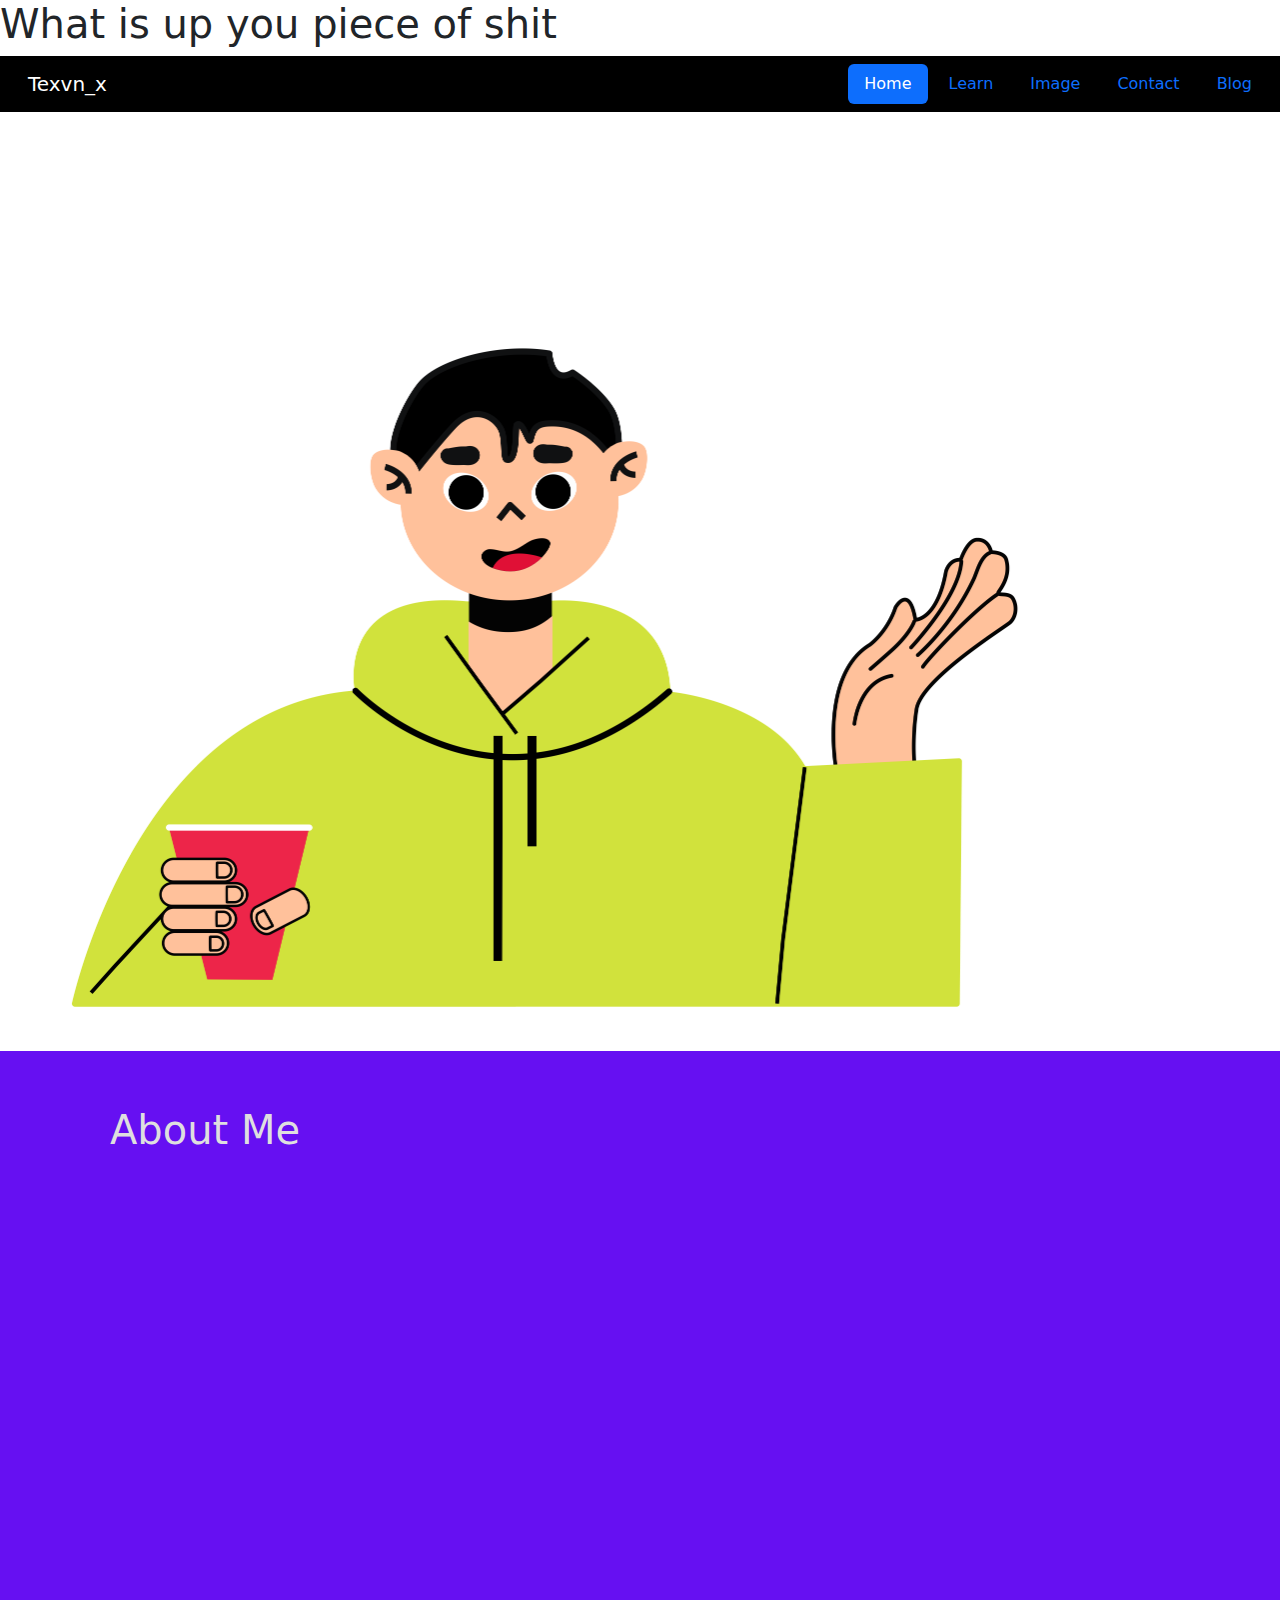
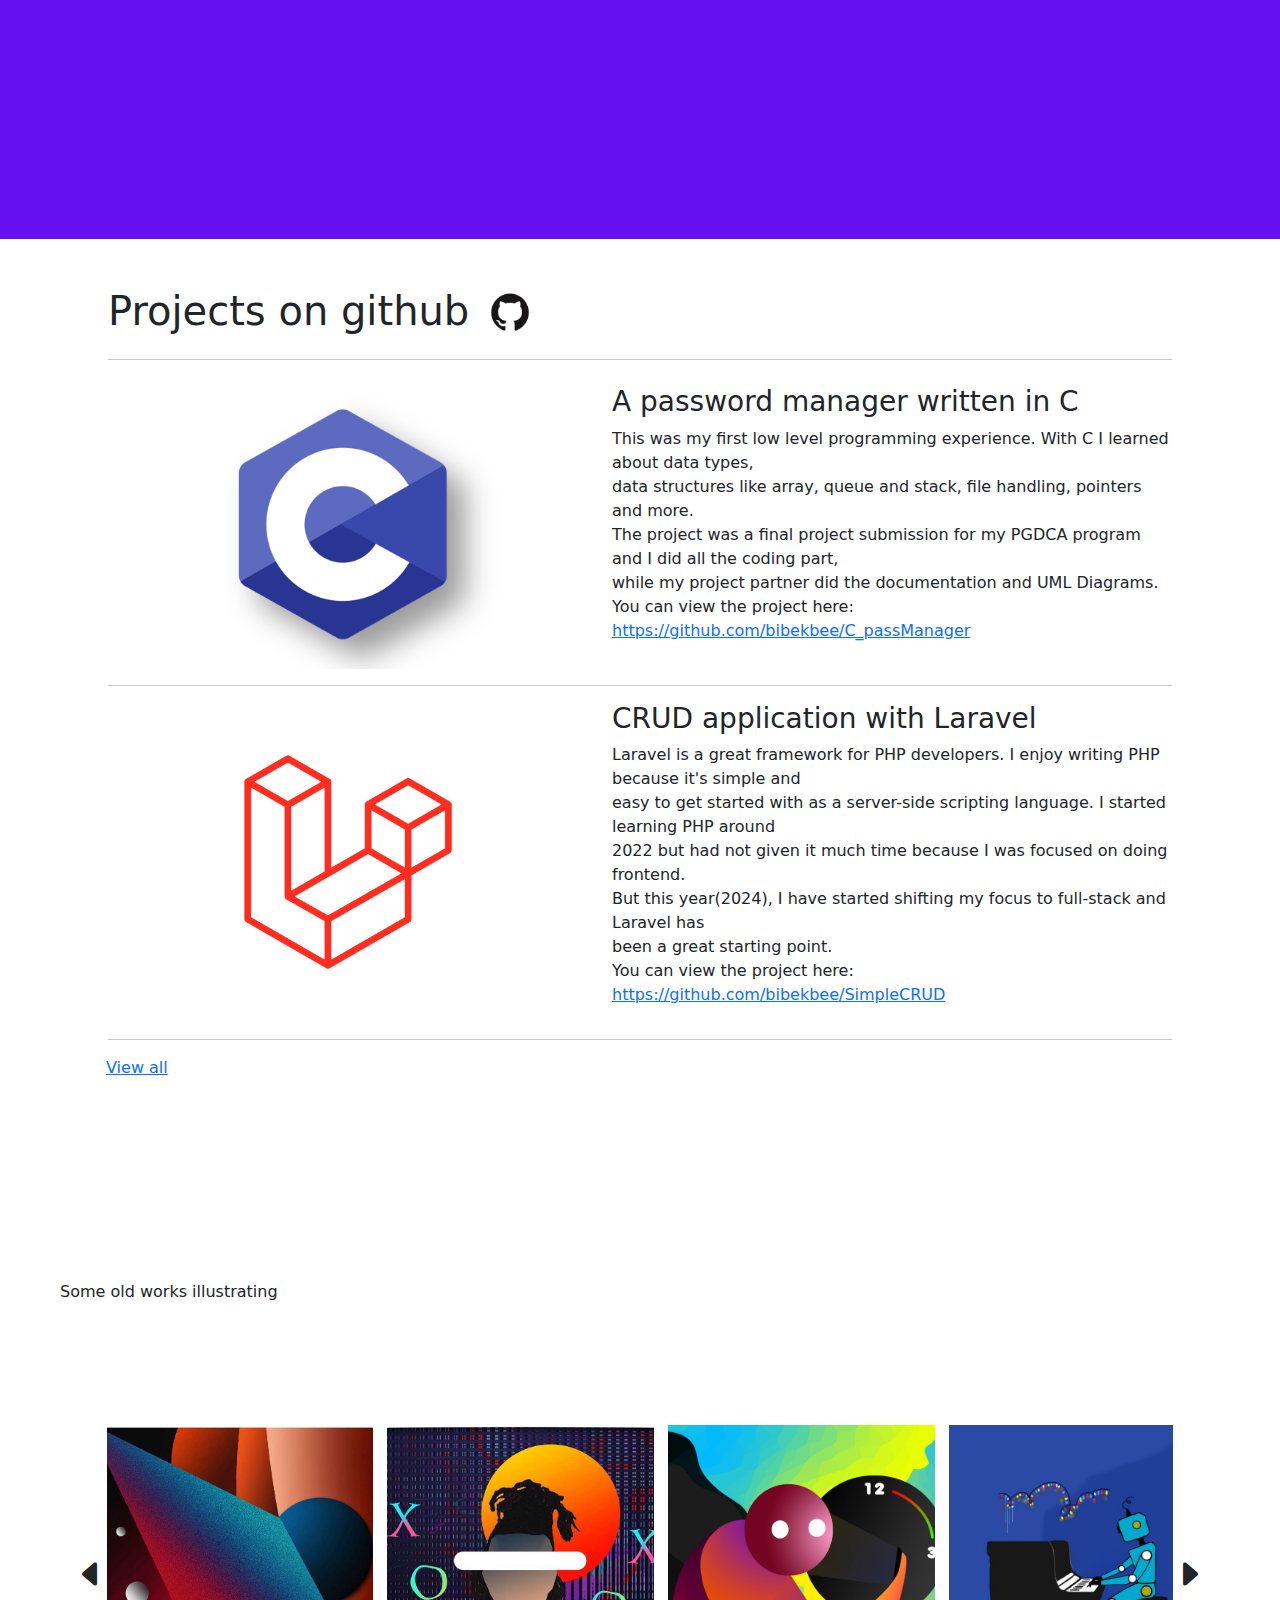
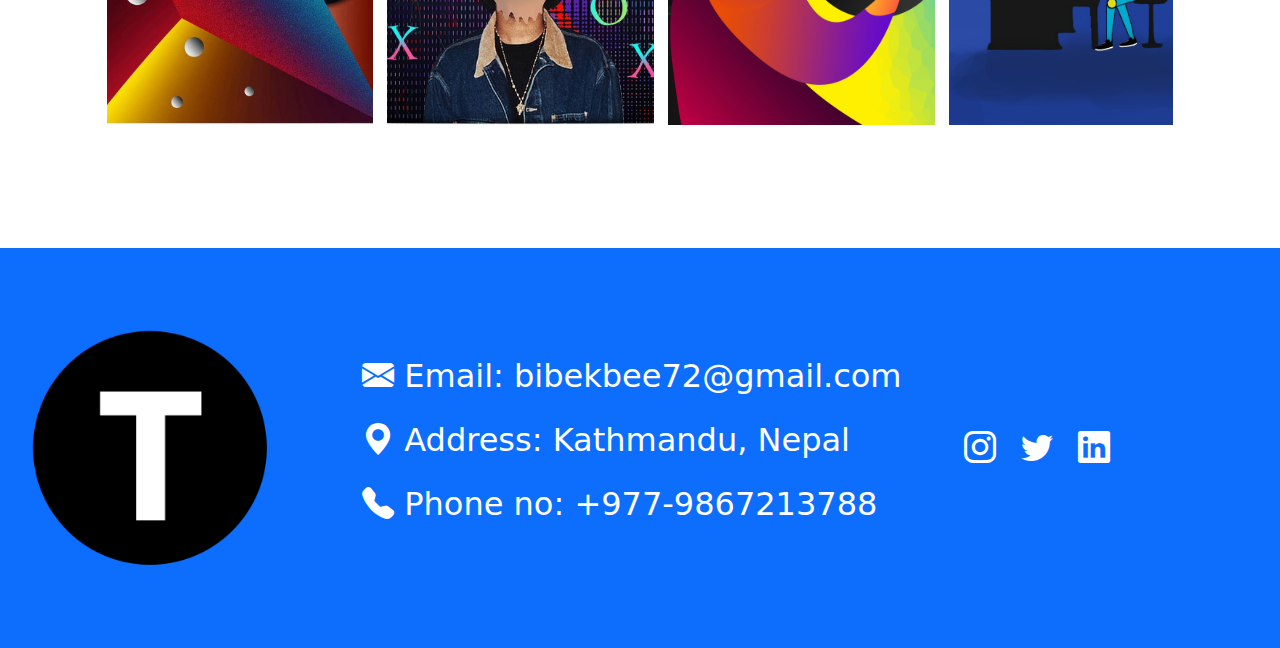
<file: index.html>
<!DOCTYPE html>
<html lang="en">
<head>
  <title>Texvn_x</title>
  <meta charset="utf-8">
  <meta name="viewport" content="width=device-width, initial-scale=1">
  <link href="https://unpkg.com/aos@2.3.1/dist/aos.css" rel="stylesheet">
  <link href="https://cdn.jsdelivr.net/npm/bootstrap@5.2.1/dist/css/bootstrap.min.css" rel="stylesheet">
  <script src="https://cdn.jsdelivr.net/npm/bootstrap@5.2.1/dist/js/bootstrap.bundle.min.js"></script>
  <link rel="stylesheet" href="https://cdn.jsdelivr.net/npm/bootstrap-icons@1.9.1/font/bootstrap-icons.css">
  <link rel="shortcut icon" type="img/png" href="images/small_logo.png">
  <link rel="stylesheet" href="style.css">
  <script src="script.js" defer></script>
  <script src="prjScript.js" defer></script>
</head>
<body>
  <h1> What is up you piece of shit </h1>
       
    <header>
        <nav class="navbar navbar-expand-sm bg-black navbar-dark">
            <div class="container-fluid">
      
                <a class="navbar-brand px-3" href="index.html">Texvn_x</a>
                <button class="navbar-toggler" type="button" data-bs-toggle="offcanvas" data-bs-target="#demo">
                    <span class="navbar-toggler-icon"></span>
                </button>
              

                <div class="offcanvas offcanvas-start" id="demo">
                    
                    <div class="offcanvas-body d-flex flex-sm-row flex-column justify-content-sm-end">
                        <div class="d-flex justify-content-end">
                            <button type="button" class="btn-close d-lg-none" data-bs-dismiss="offcanvas"></button>
                        </div>
                        <div class="d-flex justify-content-sm-end">
                            <ul class="nav nav-pills flex-sm-row flex-column" id="myTab">
                            
                                <li class="nav-item">
                                <a class="nav-link active" href="#">Home</a>
                                </li>
                                
                                <li class="nav-item">
                                <a class="nav-link" href="Learn.html">Learn</a>
                                </li>
                                
                                <li class="nav-item">
                                <a class="nav-link" href="about.html">Image</a>
                                </li>
                                
                                <li class="nav-item">
                                <a class="nav-link" href="contact.html">Contact</a>
                                </li>

                                <li class="nav-item">
                                    <a id="blog" class="nav-link" href="https://csmadestupid.blogspot.com/">Blog</a>
                                </li>
                                  
                            </ul>
                        </div>                       
                    </div>
                </div>
            </div>
        </nav>     
    </header>
        
    <main>
            <div class="dark"> 
                <div calss="greeting">
                    <p class="callvan">Hi there, <br> I'm Bibek</p>
                </div>
                <div class="col-lg-5 col-sm-5 col-md-5">
                    <img class="mt-5" id="circle" loading="lazy" decoding="async" fetchpriority="high" src="images/manwithcup2.png">
                </div>
                
                <div class="col-lg-2 d-sm-none d-md-none">
                    <ul>
                        <li>.</li>
                        <li>.</li>
                        <li>.</li>
                    </ul>
                </div>
                  
            </div>
            

            <div class="container-fluid take-color box gup" >
                <h1 class="textDec pb-2">About Me</h1>
                <div data-aos="fade-up" data-aos-delay="50" data-aos-duration="500">
                    <p class="vanspace2"> 
                        Completing my studies with a diploma in computer application and a bachelor of art major in economics and statistics has given me a broad skill set that combines the social sciences and technology. My knowledge of human behavior and economic principles has been enhanced by my academic background in psychology and economics. 
                        My concentration on statistics and computer applications has sparked my interest in data science.<br><br>
                        I have a strong background in frontend web development and am skilled in React. A basic knowledge of a broad range of programming languages, including PHP, Python, C++, and C, is also part of my toolkit, helping me easily adjust to ever-changing technological environments.
                        <br><br>
                        Beyond academia and coding, I find comfort in the stoic philosophy, which directs my response to obstacles with resilience and a clear mind.
                        <br><br>
                        Outside of my professional pursuits, you'll often find me indulging in my creative side—whether it's sketching, painting, or strumming melodies on my guitar. I also enjoy the adrenaline rush of basketball games and listening to hip-hop music.
                        <br><br>
                        Let's get in touch and look for ways we can work together, innovate, and develop.
                        <br>
                    </p>
                    <span id="spacer"></span>
                </div>
            </div>

            <div class="container-fluid mt-5">
                <div class="m-inline">
                    <div class="d-flex gap-3">
                        <h1>Projects on github</h1>
                        <a href="https://github.com/bibekbee" target='_blank'><img src="images/github.png" alt="github icon" height="50px" width="50px"/></a>
                    </div>
                <hr>
                <div class="d-md-flex gap-4">
                    <div class="mt-n1">
                        <img class="pro-w" src="images/c-programming.png" alt="C programming"/>
                    </div>
                    <div class="d-flex flex-column justify-content-center">
                        <h3>A password manager written in C</h3>
                        <p>
                            This was my first low level programming experience. With C I learned about data types, <br>
                            data structures like array, queue and stack, file handling, pointers and more.<br>
                            The project was a final project submission for my PGDCA program and I did all the coding part,<br>
                            while my project partner did the documentation and UML Diagrams.<br>
                            You can view the project here:<br>
                            <a class="C-link" id='link' href="https://github.com/bibekbee/C_passManager"></a>
                        </p>
                    
                    </div>
                </div>
                </div>
                <hr class="m-inline">

                <div class="m-inline">
                <div class="d-md-flex gap-4">
                    <div class="mt-n1">
                        <img class="pro-w" src="images/laravel.png" alt="C programming"/>
                    </div>
                    <div class="d-flex flex-column justify-content-center">
                        <h3>CRUD application with Laravel</h3>
                        <p>
                            Laravel is a great framework for PHP developers. I enjoy writing PHP because it's simple and <br>
                            easy to get started with as a server-side scripting language. I started learning PHP around<br>
                            2022 but had not given it much time because I was focused on doing frontend.<br>
                            But this year(2024), I have started shifting my focus to full-stack and Laravel has<br>
                            been a great starting point.<br>
                            You can view the project here:<br>
                            <a class="C-link" id='link2' href="https://github.com/bibekbee/SimpleCRUD"></a>
                        </p>
                    
                    </div>
                </div>
                </div>
                <hr class="m-inline">
            </div>

            <div class="m-inline" style="padding-left:10px">
                <a href="projects.html"> View all </a> 
            </div>

            <div class="container-fluid  bg-body">
                <h1 class="illustration display-1 fw-bold ps-5 pt-5" data-aos="fade-down" data-aos-delay="100" data-aos-duration="300">
                   Illustrations
                 </h1>
                 <p class="illustration size-md ps-5 pt-5">Some old works illustrating</p>
                 <div class="d-flex justify-content-center mb-5">
                    <div class=" wrapper">
                        <i class="bi bi-caret-left-fill" id="left"></i>
                        <div class="carousel">
                            <img loading="lazy" src="images/texture.jpg" alt="Gradient Image">
                            <img loading="lazy" src="images/week.jpg" alt="Gradient Image">
                            <img loading="lazy" src="images/mobilr.jpg" alt="Man Image">
                            <img loading="lazy" src="images/piano.png" alt="Robo Image">
                            <img loading="lazy" src="images/tcup.jpg" alt="Hen Image">
                            <img loading="lazy" src="images/gradient.jpg" alt="Gradient Image">
                            <img loading="lazy" src="images/colbot.jpg" alt="Gradient Image">
                            <img loading="lazy" src="images/cock.jpg" alt="Gradient Image">
                            <img loading="lazy" src="images/man.jpg" alt="Gradient Image">
                        </div>
                        <i class="bi bi-caret-right-fill" id="right"></i>
                    </div>
                </div>
            </div>

            
        </main>

        <footer>
            <div class=" bg-primary box2">

                <div>
                    <img src="images/logo.png" alt="LOGO" class="Logoimg">
                </div>
                
                <div class="d-flex flex-column">
                    <div class="d-flex pkal">
                        <i class="bi bi-envelope-fill"></i>
                        <p>Email: bibekbee72@gmail.com</p>
                    </div>
                    <div class="d-flex pkal">
                        <i class="bi bi-geo-alt-fill"></i>
                        <p>Address: Kathmandu, Nepal</p>
                    </div>
                    <div class="d-flex pkal">
                        <i class="bi bi-telephone-fill"></i>
                        <p>Phone no: +977-9867213788</p>
                    </div>
                </div>
                
                <div class="social">
                    <a href="https://www.instagram.com/texvn_x/?hl=en"><i class="bi bi-instagram"></i></a> 
                    <a href="https://twitter.com/Nilbib3"><i class="bi bi-twitter"></i></a>
                    <a href="https://www.linkedin.com/in/bibek-bhattarai-28a607151/"><i class="bi bi-linkedin"></i></a>
                </div>
                
            </div>
        </footer>    

    <script src="https://unpkg.com/aos@2.3.1/dist/aos.js"></script>
            <script>
                AOS.init();
            </script>
     
</body>
</html>
</file>
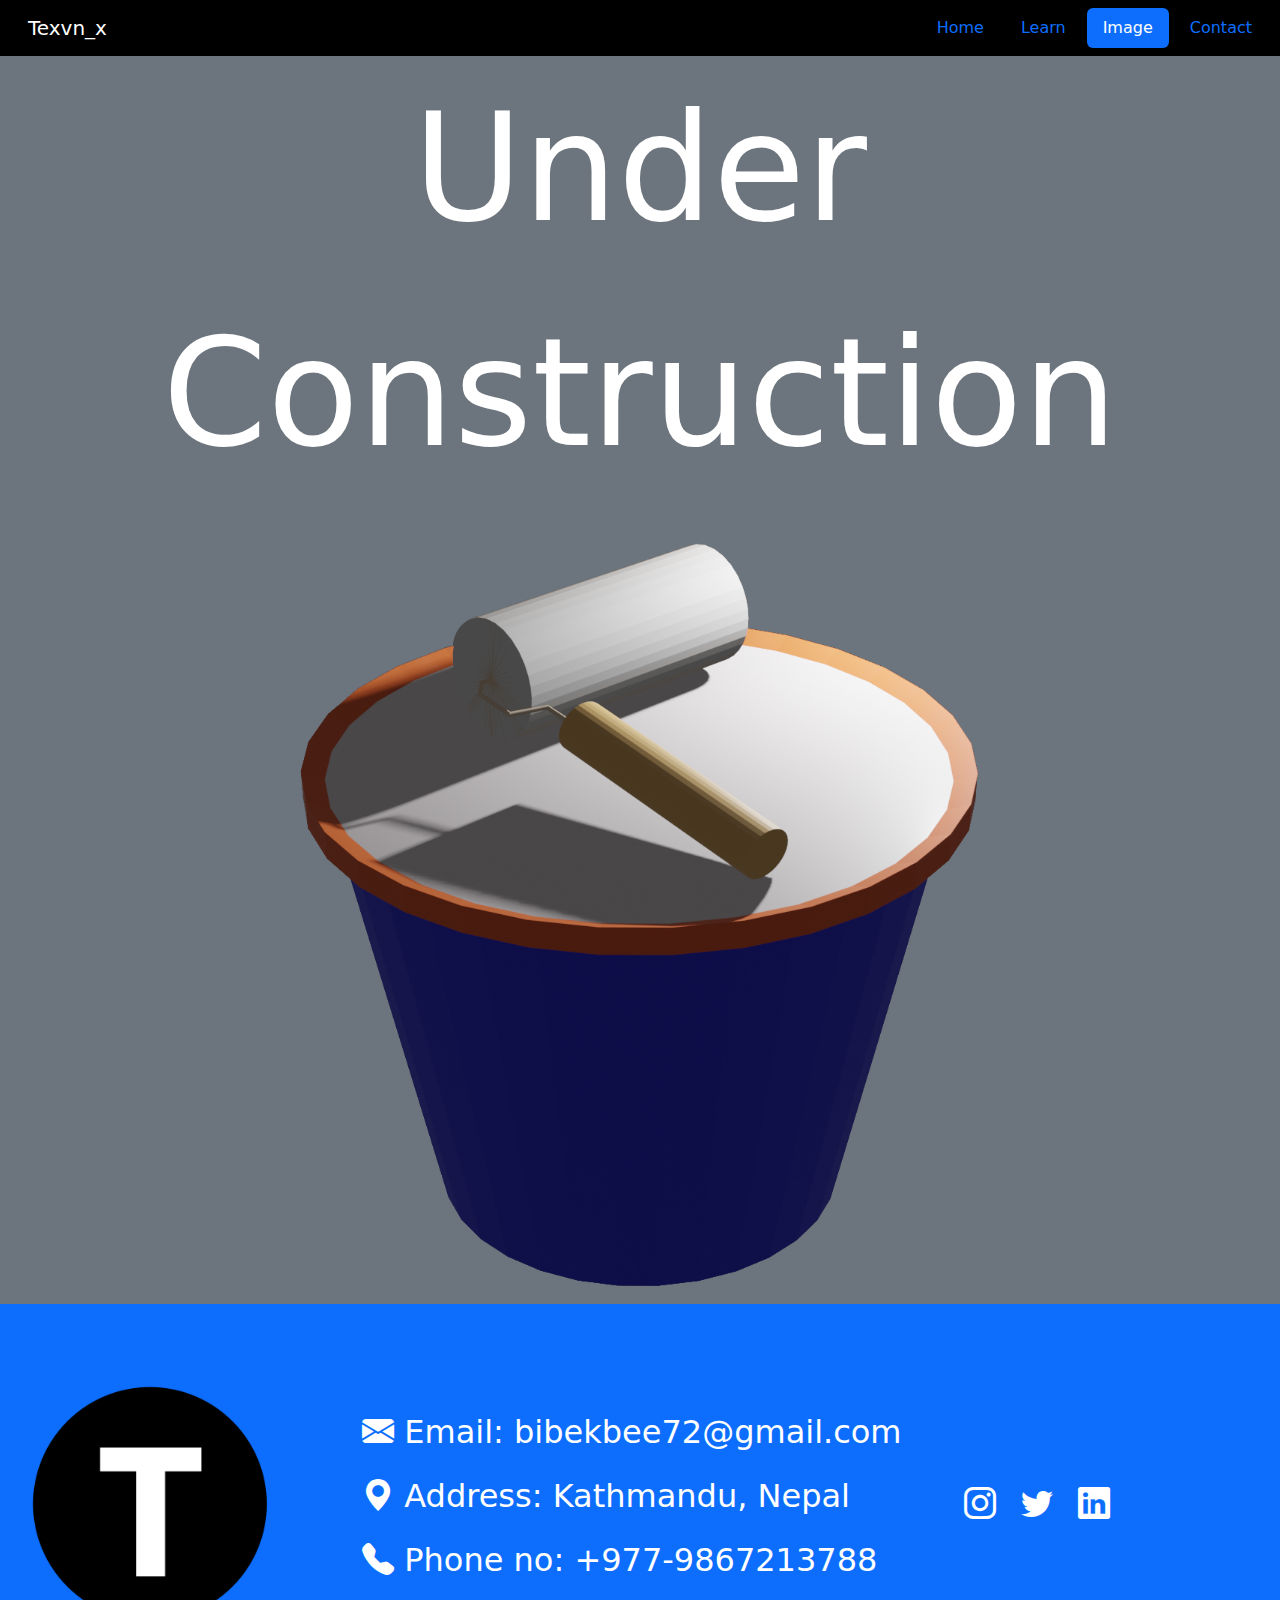
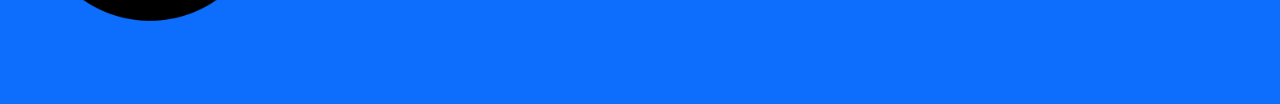
<file: about.html>
<!DOCTYPE html>
<html lang="en">
<head>
  <title>Texvn_x</title>
  <meta charset="utf-8">
  <meta name="viewport" content="width=device-width, initial-scale=1">
  <link href="https://unpkg.com/aos@2.3.1/dist/aos.css" rel="stylesheet">
  <link href="https://cdn.jsdelivr.net/npm/bootstrap@5.2.1/dist/css/bootstrap.min.css" rel="stylesheet">
  <script src="https://cdn.jsdelivr.net/npm/bootstrap@5.2.1/dist/js/bootstrap.bundle.min.js"></script>
  <link rel="stylesheet" href="https://cdn.jsdelivr.net/npm/bootstrap-icons@1.9.1/font/bootstrap-icons.css">
  <link rel="stylesheet" href="style.css">
  <script src="script.js" defer></script>
</head>
<body>
       
    <header>
        <nav class="navbar navbar-expand-sm bg-black navbar-dark">
            <div class="container-fluid">
      
                <a class="navbar-brand px-3" href="index.html">Texvn_x</a>
                <button class="navbar-toggler" type="button" data-bs-toggle="offcanvas" data-bs-target="#demo">
                    <span class="navbar-toggler-icon"></span>
                </button>
              

                <div class="offcanvas offcanvas-start" id="demo">
                    <div class="offcanvas-body d-flex flex-sm-row flex-column justify-content-sm-end">
                        <div class="d-flex justify-content-end">
                            <button type="button" class="btn-close d-lg-none" data-bs-dismiss="offcanvas"></button>
                        </div>
                        <div class="d-flex justify-content-sm-end">
                            <ul class="nav nav-pills flex-sm-row flex-column" id="myTab">
                            
                                <li class="nav-item">
                                <a class="nav-link" href="index.html">Home</a>
                                </li>
                                <li class="nav-item">
                                <a class="nav-link" href="Learn.html">Learn</a>
                                </li>
                                <li class="nav-item">
                                <a class="nav-link active" href="#">Image</a>
                                </li>
                                <li class="nav-item">
                                <a class="nav-link" href="contact.html">Contact</a>
                                </li>
    
                            </ul>
                        </div>                       
                    </div>
                </div>
            </div>
        </nav>     
    </header>

    <main>
        <div class="bg-secondary box" id="about-para">
            <p>Under Construction</p>
            <div class="d-flex justify-content-center">
                <img src="images/PaintBox2.png" alt="paint">
            </div>
            
        </div>

    </main>

    <footer>
        <div class="bg-primary box2">

            <div>
                <img src="images/logo.png" alt="LOGO" class="Logoimg">
            </div>
            
            <div class="d-flex flex-column">
                <div class="d-flex pkal">
                    <i class="bi bi-envelope-fill"></i>
                    <p>Email: bibekbee72@gmail.com</p>
                </div>
                <div class="d-flex pkal">
                    <i class="bi bi-geo-alt-fill"></i>
                    <p>Address: Kathmandu, Nepal</p>
                </div>
                <div class="d-flex pkal">
                    <i class="bi bi-telephone-fill"></i>
                    <p>Phone no: +977-9867213788</p>
                </div>
            </div>
            
            <div class="social">
                <a href="https://www.instagram.com/texvn_x/?hl=en"><i class="bi bi-instagram"></i></a> 
                <a href="https://twitter.com/Nilbib3"><i class="bi bi-twitter"></i></a>
                <a href="https://www.linkedin.com/in/bibek-bhattarai-28a607151/"><i class="bi bi-linkedin"></i></a>
            </div>
            
        </div>
    </footer>    

<script src="https://unpkg.com/aos@2.3.1/dist/aos.js"></script>
        <script>
            AOS.init();
          </script>
</body>
</html>
</file>
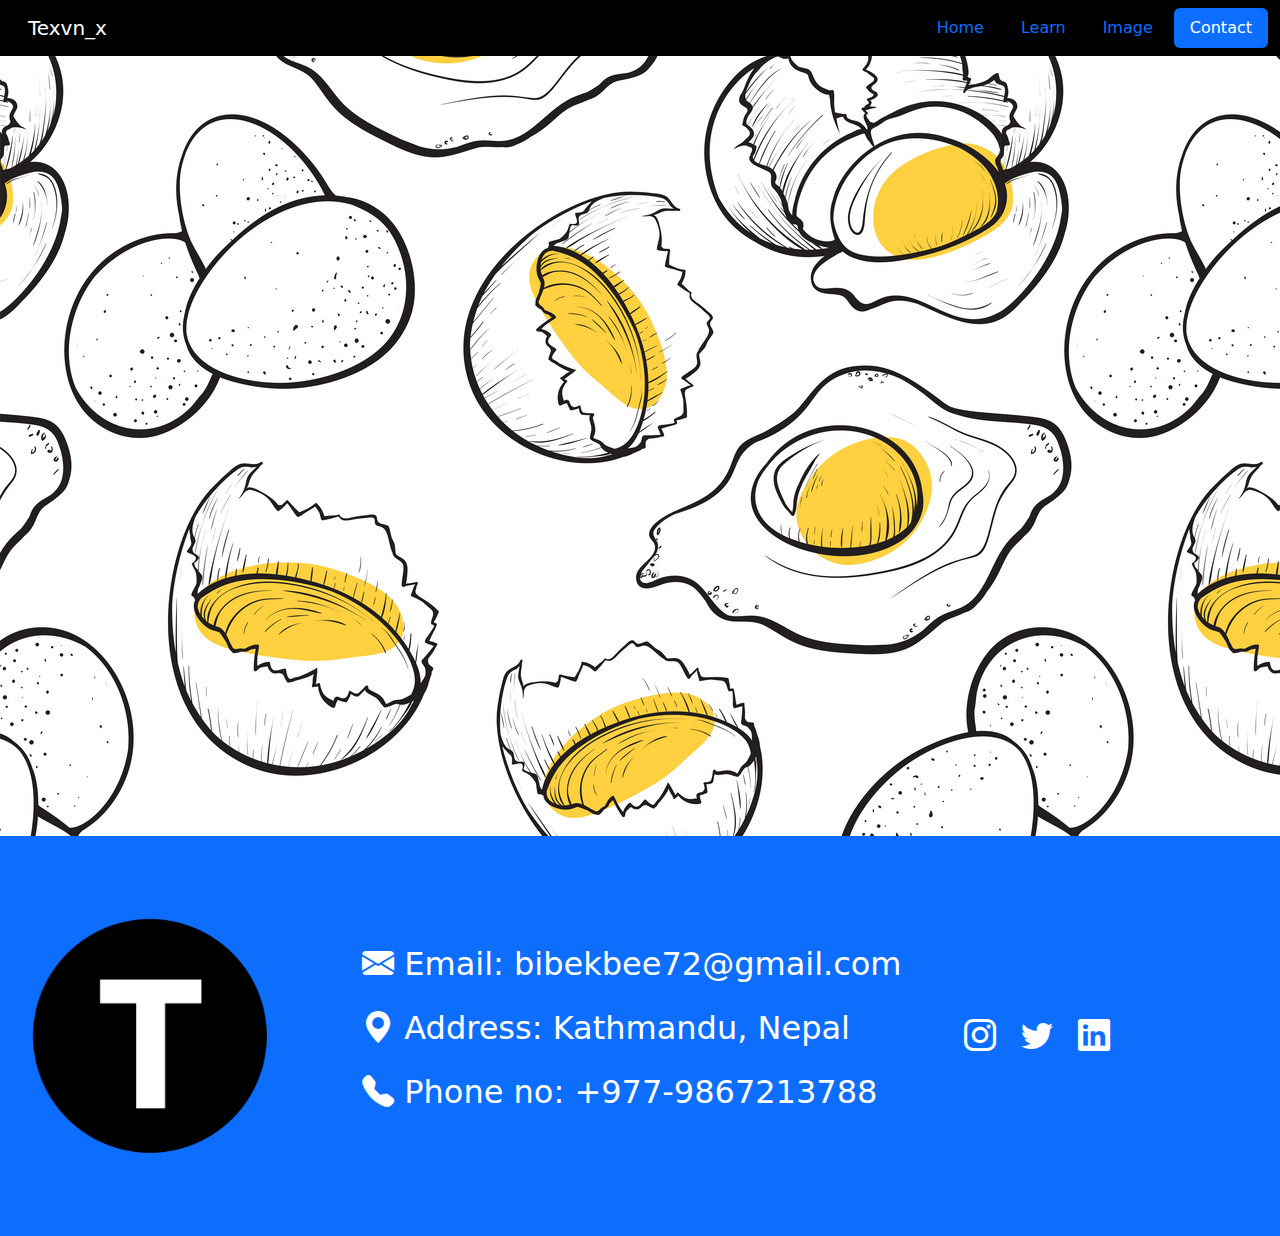
<file: contact.html>
<!DOCTYPE html>
<html lang="en">
<head>
  <title>Texvn_x</title>
  <meta charset="utf-8">
  <meta name="viewport" content="width=device-width, initial-scale=1">
  <link href="https://unpkg.com/aos@2.3.1/dist/aos.css" rel="stylesheet">
  <link href="https://cdn.jsdelivr.net/npm/bootstrap@5.2.1/dist/css/bootstrap.min.css" rel="stylesheet">
  <script src="https://cdn.jsdelivr.net/npm/bootstrap@5.2.1/dist/js/bootstrap.bundle.min.js"></script>
  <link rel="stylesheet" href="https://cdn.jsdelivr.net/npm/bootstrap-icons@1.9.1/font/bootstrap-icons.css">
  <link rel="stylesheet" href="style.css">
  <script src="script.js" defer></script>
</head>
<body>
       
    <header>
        <nav class="navbar navbar-expand-sm bg-black navbar-dark">
            <div class="container-fluid">
      
                <a class="navbar-brand px-3" href="index.html">Texvn_x</a>
                <button class="navbar-toggler" type="button" data-bs-toggle="offcanvas" data-bs-target="#demo">
                    <span class="navbar-toggler-icon"></span>
                </button>
              

                <div class="offcanvas offcanvas-start" id="demo">
                    
                    <div class="offcanvas-body d-flex flex-sm-row flex-column justify-content-sm-end">
                        <div class="d-flex justify-content-end">
                            <button type="button" class="btn-close d-lg-none" data-bs-dismiss="offcanvas"></button>
                        </div>
                        <div class="d-flex justify-content-sm-end">
                            <ul class="nav nav-pills flex-sm-row flex-column" id="myTab">
                            
                                <li class="nav-item">
                                <a class="nav-link" href="index.html">Home</a>
                                </li>
                                
                                <li class="nav-item">
                                <a class="nav-link" href="Learn.html">Learn</a>
                                </li>
                               
                                <li class="nav-item">
                                <a class="nav-link" href="about.html">Image</a>
                                </li>
                              
                                <li class="nav-item">
                                <a class="nav-link active" href="#">Contact</a>
                                </li>
                         
                            </ul>
                        </div>                       
                    </div>
                </div>
            </div>
        </nav>     
    </header>

    <main>
        <div class="bg-secondary d-flex justify-content-center box imgcut">
            
        </div>

    </main>

    <footer>
        <div class=" bg-primary box2">

            <div>
                <img src="images/logo.png" alt="LOGO" class="Logoimg">
            </div>
            
            <div class="d-flex flex-column">
                <div class="d-flex pkal">
                    <i class="bi bi-envelope-fill"></i>
                    <p>Email: bibekbee72@gmail.com</p>
                </div>
                <div class="d-flex pkal">
                    <i class="bi bi-geo-alt-fill"></i>
                    <p>Address: Kathmandu, Nepal</p>
                </div>
                <div class="d-flex pkal">
                    <i class="bi bi-telephone-fill"></i>
                    <p>Phone no: +977-9867213788</p>
                </div>
            </div>
            
            <div class="social">
                <a href="https://www.instagram.com/texvn_x/?hl=en"><i class="bi bi-instagram"></i></a> 
                <a href="https://twitter.com/Nilbib3"><i class="bi bi-twitter"></i></a>
                <a href="https://www.linkedin.com/in/bibek-bhattarai-28a607151/"><i class="bi bi-linkedin"></i></a>
            </div>
            
        </div>
    </footer>    

<script src="https://unpkg.com/aos@2.3.1/dist/aos.js"></script>
        <script>
            AOS.init();
          </script>
</body>
</html>
</file>
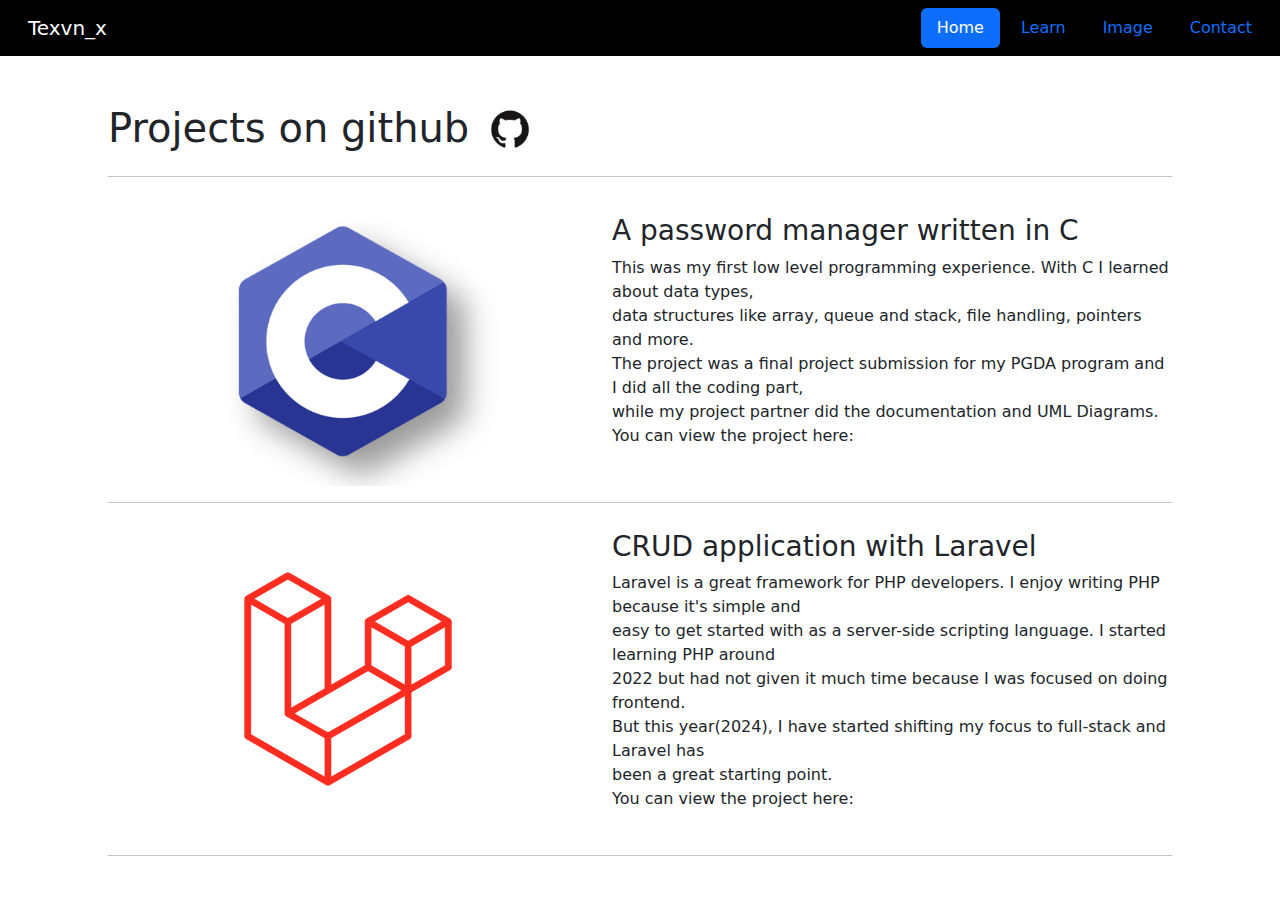
<file: github.html>
<!DOCTYPE html>
<html lang="en">
<head>
  <title>Texvn_x</title>
  <meta charset="utf-8">
  <meta name="viewport" content="width=device-width, initial-scale=1">
  <link href="https://unpkg.com/aos@2.3.1/dist/aos.css" rel="stylesheet">
  <link href="https://cdn.jsdelivr.net/npm/bootstrap@5.2.1/dist/css/bootstrap.min.css" rel="stylesheet">
  <script src="https://cdn.jsdelivr.net/npm/bootstrap@5.2.1/dist/js/bootstrap.bundle.min.js"></script>
  <link rel="stylesheet" href="https://cdn.jsdelivr.net/npm/bootstrap-icons@1.9.1/font/bootstrap-icons.css">
  <link rel="shortcut icon" type="img/png" href="images/small_logo.png">
  <link rel="stylesheet" href="style.css">
  <script src="script.js" defer></script>
</head>
<body>
       
    <header>
        <nav class="navbar navbar-expand-sm bg-black navbar-dark">
            <div class="container-fluid">
      
                <a class="navbar-brand px-3" href="#">Texvn_x</a>
                <button class="navbar-toggler" type="button" data-bs-toggle="offcanvas" data-bs-target="#demo">
                    <span class="navbar-toggler-icon"></span>
                </button>
              

                <div class="offcanvas offcanvas-start" id="demo">
                    
                    <div class="offcanvas-body d-flex flex-sm-row flex-column justify-content-sm-end">
                        <div class="d-flex justify-content-end">
                            <button type="button" class="btn-close d-lg-none" data-bs-dismiss="offcanvas"></button>
                        </div>
                        <div class="d-flex justify-content-sm-end">
                            <ul class="nav nav-pills flex-sm-row flex-column" id="myTab">
                            
                                <li class="nav-item">
                                <a class="nav-link active" href="#">Home</a>
                                </li>
                                
                                <li class="nav-item">
                                <a class="nav-link" href="Learn.html">Learn</a>
                                </li>
                                
                                <li class="nav-item">
                                <a class="nav-link" href="about.html">Image</a>
                                </li>
                                
                                <li class="nav-item">
                                <a class="nav-link" href="contact.html">Contact</a>
                                </li>
                                  
                            </ul>
                        </div>                       
                    </div>
                </div>
            </div>
        </nav>     
    </header>

<div class="container-fluid mt-5">
    <div class="m-inline">
        <div class="d-flex gap-3">
            <h1>Projects on github</h1>
            <a href="https://github.com/bibekbee" target='_blank'><img src="images/github.png" alt="github icon" height="50px" width="50px"/></a>
        </div>
    <hr>
    <div class="d-md-flex gap-4">
        <div class="mt-n1">
            <img class="pro-w" src="images/c-programming.png" alt="C programming"/>
        </div>
        <div class="d-flex flex-column justify-content-center">
            <h3>A password manager written in C</h3>
            <p>
                This was my first low level programming experience. With C I learned about data types, <br>
                data structures like array, queue and stack, file handling, pointers and more.<br>
                The project was a final project submission for my PGDA program and I did all the coding part,<br>
                while my project partner did the documentation and UML Diagrams.<br>
                You can view the project here:<br>
                <a class="C-link" id='link' href="https://github.com/bibekbee/C_passManager"></a>
            </p>
        
        </div>
    </div>
    </div>
    <hr class="m-inline">

    <div class="m-inline">
    <div class="d-md-flex gap-4">
        <div class="mt-n1">
            <img class="pro-w" src="images/laravel.png" alt="C programming"/>
        </div>
        <div class="d-flex flex-column justify-content-center">
            <h3>CRUD application with Laravel</h3>
            <p>
                Laravel is a great framework for PHP developers. I enjoy writing PHP because it's simple and <br>
                easy to get started with as a server-side scripting language. I started learning PHP around<br>
                2022 but had not given it much time because I was focused on doing frontend.<br>
                But this year(2024), I have started shifting my focus to full-stack and Laravel has<br>
                been a great starting point.<br>
                You can view the project here:<br>
                <a class="C-link" id='link2' href="https://github.com/bibekbee/SimpleCRUD"></a>
            </p>
        
        </div>
    </div>
    </div>
    <hr class="m-inline">
</div>

</body>
</html>
</file>
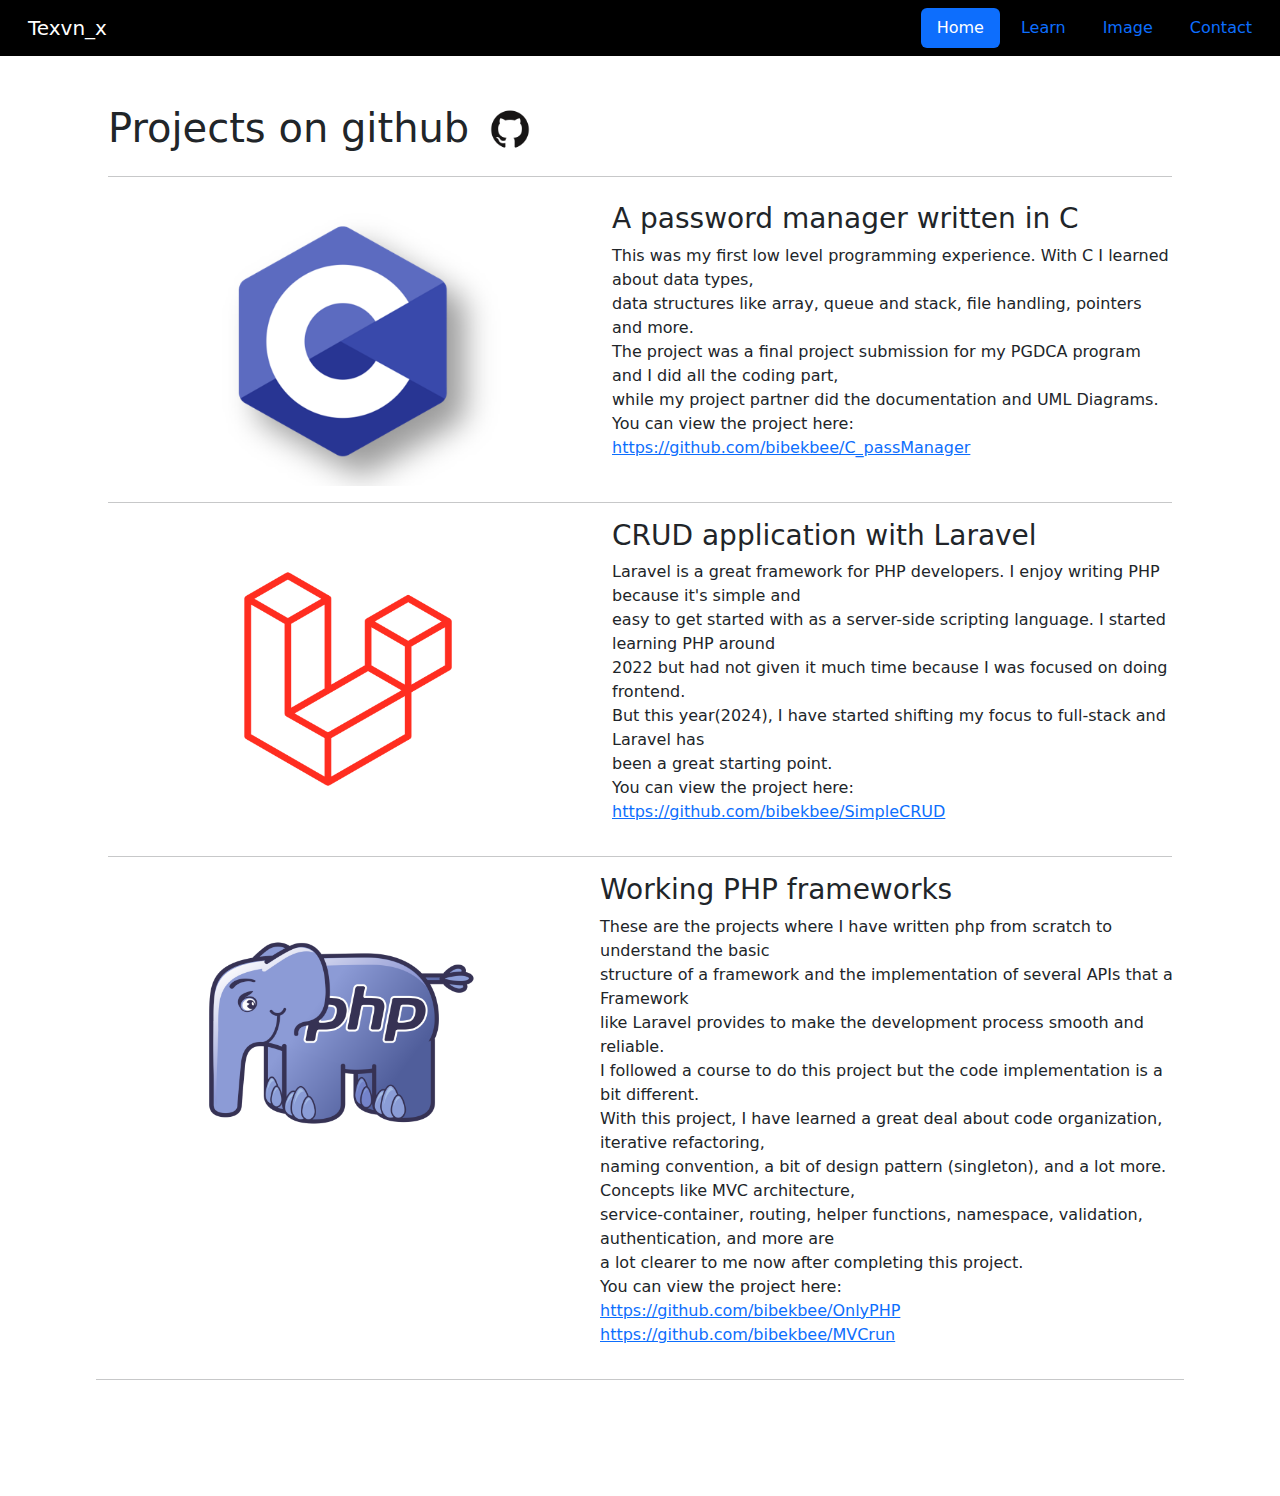
<file: projects.html>
<!DOCTYPE html>
<html lang="en">
<head>
  <title>Texvn_x</title>
  <meta charset="utf-8">
  <meta name="viewport" content="width=device-width, initial-scale=1">
  <link href="https://unpkg.com/aos@2.3.1/dist/aos.css" rel="stylesheet">
  <link href="https://cdn.jsdelivr.net/npm/bootstrap@5.2.1/dist/css/bootstrap.min.css" rel="stylesheet">
  <script src="https://cdn.jsdelivr.net/npm/bootstrap@5.2.1/dist/js/bootstrap.bundle.min.js"></script>
  <link rel="stylesheet" href="https://cdn.jsdelivr.net/npm/bootstrap-icons@1.9.1/font/bootstrap-icons.css">
  <link rel="shortcut icon" type="img/png" href="images/small_logo.png">
  <link rel="stylesheet" href="style.css">
  <script src="prjScript.js" defer></script>
</head>
<body>
       
    <header>
        <nav class="navbar navbar-expand-sm bg-black navbar-dark">
            <div class="container-fluid">
      
                <a class="navbar-brand px-3" href="#">Texvn_x</a>
                <button class="navbar-toggler" type="button" data-bs-toggle="offcanvas" data-bs-target="#demo">
                    <span class="navbar-toggler-icon"></span>
                </button>
              

                <div class="offcanvas offcanvas-start" id="demo">
                    
                    <div class="offcanvas-body d-flex flex-sm-row flex-column justify-content-sm-end">
                        <div class="d-flex justify-content-end">
                            <button type="button" class="btn-close d-lg-none" data-bs-dismiss="offcanvas"></button>
                        </div>
                        <div class="d-flex justify-content-sm-end">
                            <ul class="nav nav-pills flex-sm-row flex-column" id="myTab">
                            
                                <li class="nav-item">
                                <a class="nav-link active" href="index.html">Home</a>
                                </li>
                                
                                <li class="nav-item">
                                <a class="nav-link" href="Learn.html">Learn</a>
                                </li>
                                
                                <li class="nav-item">
                                <a class="nav-link" href="about.html">Image</a>
                                </li>
                                
                                <li class="nav-item">
                                <a class="nav-link" href="contact.html">Contact</a>
                                </li>
                                  
                            </ul>
                        </div>                       
                    </div>
                </div>
            </div>
        </nav>     
    </header>

<div class="container-fluid mt-5">
    <div class="m-inline">
        <div class="d-flex gap-3">
            <h1>Projects on github</h1>
            <a href="https://github.com/bibekbee" target='_blank'><img src="images/github.png" alt="github icon" height="50px" width="50px"/></a>
        </div>
    <hr>
    <div class="d-md-flex gap-4">
        <div class="mt-n1">
            <img class="pro-w" src="images/c-programming.png" alt="C programming"/>
        </div>
        <div class="d-flex flex-column justify-content-center">
            <h3>A password manager written in C</h3>
            <p>
                This was my first low level programming experience. With C I learned about data types, <br>
                data structures like array, queue and stack, file handling, pointers and more.<br>
                The project was a final project submission for my PGDCA program and I did all the coding part,<br>
                while my project partner did the documentation and UML Diagrams.<br>
                You can view the project here:<br>
                <a class="C-link" id='link3' href="https://github.com/bibekbee/C_passManager"></a>
            </p>
        
        </div>
    </div>
    </div>
    <hr class="m-inline">

    <div class="m-inline">
    <div class="d-md-flex gap-4">
        <div class="mt-n1">
            <img class="pro-w" src="images/laravel.png" alt="C programming"/>
        </div>
        <div class="d-flex flex-column justify-content-center">
            <h3>CRUD application with Laravel</h3>
            <p>
                Laravel is a great framework for PHP developers. I enjoy writing PHP because it's simple and <br>
                easy to get started with as a server-side scripting language. I started learning PHP around<br>
                2022 but had not given it much time because I was focused on doing frontend.<br>
                But this year(2024), I have started shifting my focus to full-stack and Laravel has<br>
                been a great starting point.<br>
                You can view the project here:<br>
                <a class="C-link" id='link4' href="https://github.com/bibekbee/SimpleCRUD"></a>
            </p>
        
        </div>
    </div>
    </div>
    <hr class="m-inline">
</div>

    <div class="m-inline">
    <div class="d-md-flex gap-4">
        <div class="mt-n1">
            <img class="pro-w" src="images/php.png" alt="C programming"/>
        </div>
        <div class="d-flex flex-column justify-content-center">
            <h3>Working PHP frameworks</h3>
            <p>
                These are the projects where I have written php from scratch to understand the basic<br> 
                structure of a framework and the implementation of several APIs that a Framework<br>
                like Laravel provides to make the development process smooth and reliable.<br>
                I followed a course to do this project but the code implementation is a bit different.<br>
                With this project, I have learned a great deal about code organization, iterative refactoring,<br>
                naming convention, a bit of design pattern (singleton), and a lot more. Concepts like MVC architecture,<br> 
                service-container, routing, helper functions, namespace, validation, authentication, and more are <br>
                a lot clearer to me now after completing this project.<br>
                You can view the project here:<br>
                <a class="C-link" id='link5' href="https://github.com/bibekbee/OnlyPHP"></a><br>
                <a class="C-link" id='link6' href="https://github.com/bibekbee/MVCrun"></a>
            </p>
        
        </div>
    </div>
    </div>
    <hr class="m-inline">
</div>
<div style="height:100px">

</div>
</body>
</html>
</file>
<file: style.css>
/* this is a css file */

#myTab a:hover{
  background-color: #fff;
  color:#6610f2;
}
.nav-link{
  margin-left:5px;
}

.box{
    min-height: 780px;
    margin:0;
    padding:0;

}

.textDec{
  color: #dfdfdf;
  margin-left: 55px;
}

.box2{
  display: flex;
  justify-content: space-between;
  align-items: center;
  min-height: 400px;
  margin:0;
  padding:0;
  box-sizing:border-box;

}

.take-color{
  background-color: #6610f2;
}

.gup{
  padding:55px;
}


.wrapper{
  max-width: 90%;
  display: flex;
  align-items: center;
  justify-content: center;
  margin-top:30px;
  min-height: 50vh;
}  

.gup2{
  margin-left: 55px;
  margin-right: 55px;
}

.wrapper i{
  height: 46px;
  width: 46px;
  text-align:center;
  line-height: 46px;
  font-size: 2rem;
}

.wrapper .carousel{
  font-size: 0;
  cursor: pointer;
  white-space: nowrap;
  overflow-x: hidden;
  scroll-behavior: smooth;
}

.carousel img{
  height: 300px;
  margin:0 7px 0 7px;
  object-fit:cover;
  width: calc(100%/4);
}

.carousel img:first-child{
  margin-left: 0px;
}

.callvan{
  color: White;
  margin-top: 30px;
  font-weight: 600;
  margin-left: 100px;
}

.vanspace{
    margin-left: 100px;
    color: #fff;
    font-size: 17px;
}

.vanspace2{
    margin-inline: 50px;
    font-size:22px;
    color : #fff;
    margin-bottom:20px;
}

.vanspace3{
  margin:0 55px 0 55px;
  font-size:30px;
  color : #000;
}

.pkal{
  font-size: 2rem;
  color: #fff;
}

.pkal p{
  margin-left: 10px;
}

.social{
  margin-right: 150px;
}

.social a{
  font-size: 2rem;
  color: #fff;
  margin-right: 20px;
}

.Logoimg{
  width: 300px;
  height: 300px;
}

.joybook{
  font-size: 20px;
  text-align:center;
  margin-bottom: 100px;
}

/*Learn Page CSS */
  .SysGrid{
    display: grid;
    grid-template-columns: repeat(2, 1fr);
  }

  learn-para{
      padding-top: 30px;    
    }
    
 .wrapperlink{
   display: grid;
   gap: 3px;
   background-color: #EBEDEF;
   border-radius: 20px;
   margin: 10px 30px;
   padding: 5px 0;
   
 }   
  
    .wrapperlink p{
      font-size:20px; 
      padding: 0 90px 20px 90px;
      margin: 0;
    }
    
    #learn-h1{
      font-size: 50px; 
      color: #566573  ;
      padding-top: 30px;
      padding-bottom: 30px;
      box-shadow:2px 2px 2px 1px rgba(0, 0, 0, 0.2);
      margin-bottom: 40px;
    }
    
     .wrapperlink h2{
      font-size: 25px; 
      color: #212F3D;
      padding-top: 10px;
      margin-top: 0;
      
    }
    
   .wrapperlink a{
      text-decoration: none;
      color: #fff;
      background-color: #2C3E50;
      padding: 3px 15px;
      border-radius: 30px;
      margin-top: 20px;
      max-width: 300px;
    }
  
   .wrapperlink a:hover{
     background-color: #1C2833;
   }

   .spaceTaker{
    padding-bottom: 50px;
    background-color: #2C3E50;
   }
/*About page CSS content*/

#about-para p{
  font-size: 150px; 
  text-align: center;
  color: #fff;
}

#about-para img{
  height:782px;
  width:714px;
  /* Original dimensitions
  height:1043px;
  width:953px;
  */
}

/* Contact page CSS content */

.imgcut{
  background-image: url(images/eggs.jpg);
}

/* responsive width for project image */
.pro-w{
  width: 30rem;
}

.m-inline{
  margin-inline: 6rem;
}

@media(min-width:992px){


    #circle{
        height:745px;
        width:1052px;
        margin-right: 20px;
      }

      .callvan{
        font-size: 50px;
        line-height: 50px;
      }
}

@media(max-width:992px){
    #circle{
        height:352px;
        width:506px;
        margin-right: 20px;
      }

      .callvan{
        font-size: 40px;
        line-height: 40px;
      }

      .carousel img{
        width: calc(100%/2);
      }
}

@media(max-width:576px){

  .SysGrid{
    display: grid;
    grid-template-columns: repeat(1, 1fr);
  } 
  
    #circle{
        height:236px;
        width:313px;
        margin-right: 20px;
        margin-left: 10px;
    }

    .callvan{
        font-size: 30px;
        line-height: 30px;
        margin-left: 30px;
        margin-top: 30px;
      }
    
    .vanspace{
        margin-left: 30px;
    }

    .vanspace3{
      margin-bottom : 40px;
      font-size:20px;
    }

    .box{
        min-height: 480px;
    }


    #story{
      display:none;
    }

    .vanspace2{
        font-size: 17px;
    }

    .gup{
      padding:40px 0 40px 0;
    }

    .wrapper{
      min-height: 30vh;
    }

    .carousel img{
      height: 400px;
      width: calc(100%)
    }

    .box2{
      flex-wrap:wrap;
      justify-content: center;
      padding-bottom: 100px;
    }

    .pkal{
      font-size: 1rem;
    }

    .social{
      margin-left: 140px;
    }

    .joybook{
      font-size: 10px;
      padding: 40px;
      text-align:center;
      margin-bottom: 0;
    }

    #myTab li{
      font-size: 20px;
      padding: 3px;
    }

    #about-para p{
      font-size: 50px; 
      padding-top: 20px;
      text-align: center;
      line-height: 50px;
      text-transform:uppercase;
      color: #fff;
    }

    .wrapper .carousel{
      scroll-behavior: smooth;
    }

    #about-para p{
      font-size:50px; 
    }

    #about-para img{
      height:260px;
      width:238px;
    }

    .gup2{
      padding-left: 30px;
      padding-bottom: 30px;
      margin-left:0;
      margin-right:0;
    }

    .social{
      display: flex;
    }

    .pro-w{
      width: 17rem;
    }

    .m-inline{
      margin-inline: 3rem;
    }
    
 
}
</file>
